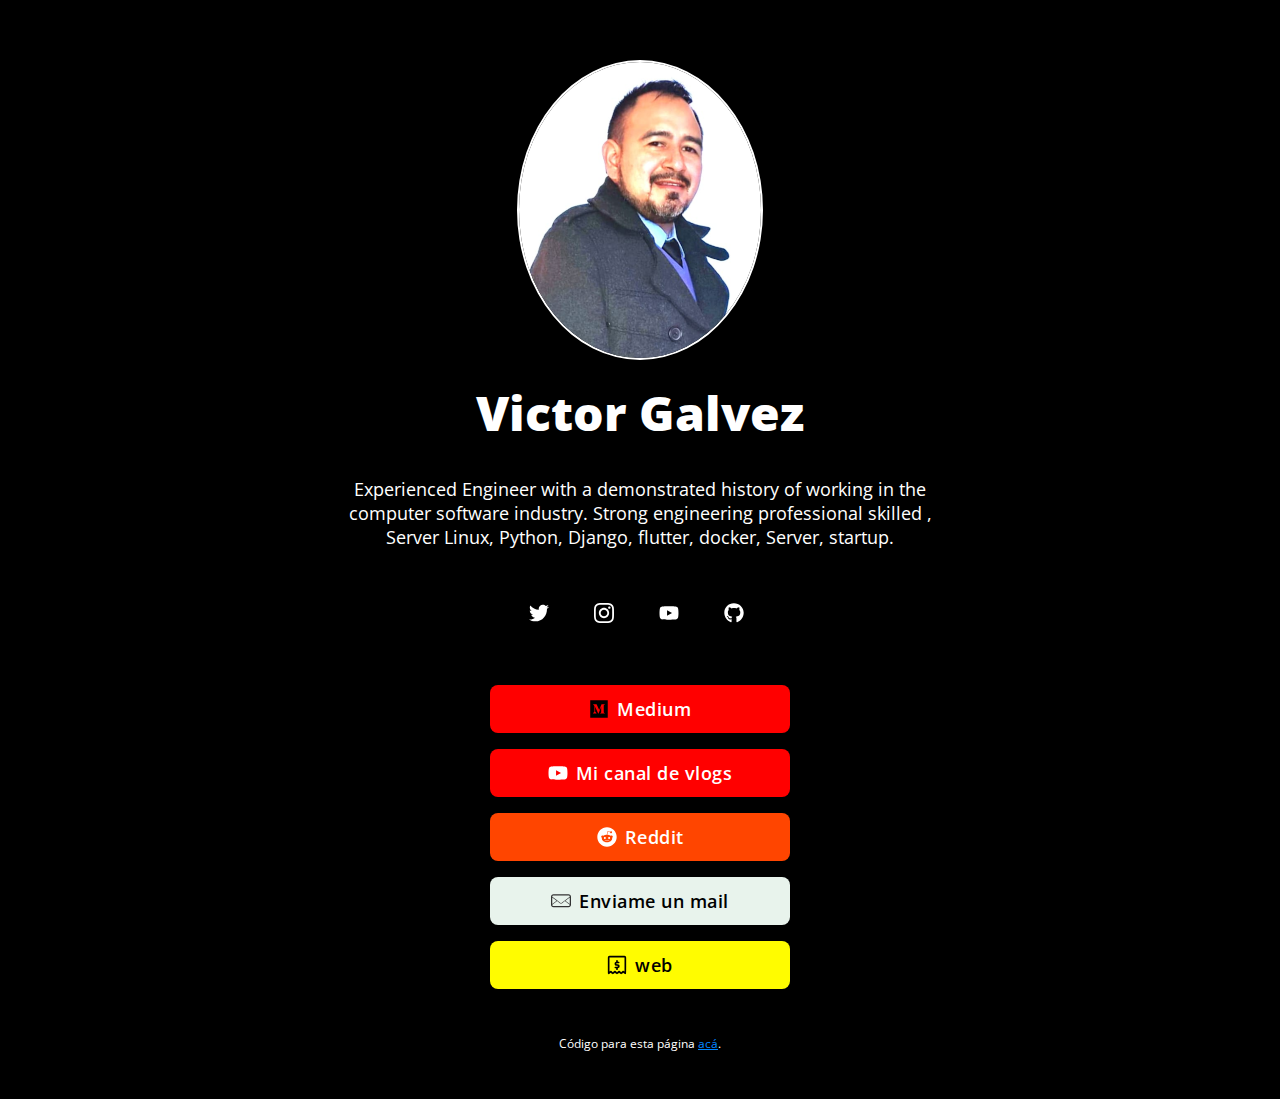
<file: index.html>
<!DOCTYPE html>
<html lang="en">
<head>

  <!-- Page Information
  –––––––––––––––––––––––––––––––––––––––––––––––––– -->
  <meta charset="utf-8">
  <title>Victor Galvez</title>
  <meta name="description" content="">
  <meta name="author" content="">

  <!-- Mobile Specific Metas
  –––––––––––––––––––––––––––––––––––––––––––––––––– -->
  <meta name="viewport" content="width=device-width, initial-scale=1">

  <!-- FONT
  –––––––––––––––––––––––––––––––––––––––––––––––––– -->
  <link href="https://fonts.googleapis.com/css?family=Open+Sans:400,600,800&display=swap" rel="stylesheet">

  <!-- CSS
  –––––––––––––––––––––––––––––––––––––––––––––––––– -->
  <link rel="stylesheet" href="css/normalize.css">
  <link rel="stylesheet" href="css/skeleton-dark.css">
  <link rel="stylesheet" href="css/brands.css">

  <!-- Favicon
  –––––––––––––––––––––––––––––––––––––––––––––––––– -->
  <link rel="icon" type="image/png" href="images/avatar.png">

</head>
<body>

  <!-- Primary Page Layout
  –––––––––––––––––––––––––––––––––––––––––––––––––– -->
  <div class="container">
    <div class="row">
      <div class="column" style="margin-top: 10%">
        <!-- Your Image Here -->
        <style>
          img.avatar {
            border: 2px solid white;
            border-radius: 50%;
          }
          a.small {
            background: #1DA1F2;
            border-radius: 50px;
            font-size: 18px;
            text-align: center;
            text-decoration: none;
            height: 48px;
            padding: 0 16px;
            text-align: center;
            vertical-align: middle;
            font-size: 18px;
            width: 300px;
            font-weight: 600;
            line-height: 48px;
            letter-spacing: 0.5px;
            background-color: transparent;
            border-radius: 8px;
            cursor: pointer;
            box-sizing: border-box;
          }
        .acuity-embed-button-local {
          background: #3177ca;
          padding: 8px 12px;
          border: 0;
          border-radius: 4px;
          text-decoration: none;
          display: inline-block;
          text-decoration: none;
          height: 48px;
          padding: 0 16px;
          text-align: center;
          vertical-align: middle;
          font-size: 18px;
          width: 300px;
          font-weight: 600;
          line-height: 48px;
          letter-spacing: 0.5px;
          white-space: nowrap;
          background-color: transparent;
          border-radius: 8px;
          cursor: pointer;
          box-sizing: border-box;
          color: #FFFFFF;
          background-color: #0A66C2
        }
        .acuity-embed-button-local:hover,
        .acuity-embed-button-local:hover:before {
          content: 'TEXTO DE EJEMPLO';
          white-space: initial; }

        .acuity-embed-button-local:focus {
          filter: brightness(90%);
          color: inherit; }
          footer {
            text-align: center;
            padding: 3px;
            color: white;
            font-size: 12px;
          }
        </style>
        <img src="images/avatar.png" srcset="images/avatar@2x.png 2x" class="avatar">


        <!-- Your Name -->
        <h1>Victor Galvez</h1>

        <!-- Short Bio -->
        <p>Experienced Engineer with a demonstrated history of working in the computer software industry. Strong engineering professional skilled , Server Linux, Python, Django, flutter, docker, Server, startup.</p>

        <!-- Replace # with your profile URL. Delete whatever you don't need & create your own brand styles in css/brands.css -->
        <div>
        <a class="small button-twitter" href="https://twitter.com/Victorsastoque"><img class="icon" src="icons/twitter.svg"></a>
        <a class="small button-instagram" href="https://www.instagram.com/vhgalvezcol/"><img class="icon" src="icons/instagram.svg"></a>
        <a class="small button-youtube" href="https://www.youtube.com/vhgalvez"><img class="icon" src="icons/youtube.svg"></a>
        <a class="small button-github" href="https://github.com/vhgalvez"><img class="icon" src="icons/github.svg"></a> <br>
        </div>
        <br>
        <br>
        <a class="button button-medium" href="https://medium.com/@vhgalvez"><img class="icon" src="icons/medium.svg">Medium</a> <br>
        <a class="button button-youtube" href="https://youtube.com/vhgalvez"><img class="icon" src="icons/youtube.svg">Mi canal de vlogs</a> <br>
        <a class="button button-reddit" href="https://www.reddit.com/user/vic_travel/"><img class="icon" src="icons/reddit.svg">Reddit</a>
        <a class="button button-mail" href="mailto:vhgalvez@gmail.com"><img class="icon" src="icons/mail.svg">Enviame un mail</a> <br>
        <a class="button button-web" href="web_01.html"><img class="icon" src="icons/dollar.svg">web</a> <br>
        <br>
        <footer>
        <p>Código para esta página <a href="https://github.com/vhgalvez/Victor_Galvez">acá</a>.</p>
        </footer>
      </div>
    </div>
  </div>

<!-- Global site tag (gtag.js) - Google Analytics -->
<script async src="https://www.googletagmanager.com/gtag/js?id=G-GT1VDEY8JT"></script>
<script>
  window.dataLayer = window.dataLayer || [];
  function gtag(){dataLayer.push(arguments);}
  gtag('js', new Date());

  gtag('config', 'G-GT1VDEY8JT');
  
</script>


<!-- End Document
  –––––––––––––––––––––––––––––––––––––––––––––––––– -->
</body>
</html>
</file>
<file: css/skeleton-dark.css>
/*
* littlelink V1
* https://littlelink.com
* Free to use under the MIT license.
* http://www.opensource.org/licenses/mit-license.php
* 12/21/2019
*
* Built using:
*
* Skeleton V2.0.4
* Copyright 2014, Dave Gamache
* www.getskeleton.com
* Free to use under the MIT license.
* http://www.opensource.org/licenses/mit-license.php
* 12/29/2014
*/


/* Table of contents
––––––––––––––––––––––––––––––––––––––––––––––––––
- Grid
- Base Styles
- Typography
- Links
- Code
- Spacing
- Utilities
*
* You'll find the button css in css/brands.css.
*
*/


/* Grid
–––––––––––––––––––––––––––––––––––––––––––––––––– */
.container {
  position: relative;
  width: 100%;
  max-width: 600px;
  text-align: center;
  margin: 0 auto;
  padding: 0 20px;
  box-sizing: border-box; }
.column {
  position: center;
  width: 100%;
  float: center;
  box-sizing: border-box; }

/* For devices larger than 400px */
@media (min-width: 400px) {
  .container {
    width: 85%;
    padding: 0; }
}

/* For devices larger than 550px */
@media (min-width: 550px) {
  .container {
    width: 80%; }
  .column,
  .columns {
    margin-left: 0; }
  .column:first-child,
  .columns:first-child {
    margin-left: 0; }

}


/* Base Styles
–––––––––––––––––––––––––––––––––––––––––––––––––– */
/* NOTE
html is set to 62.5% so that all the REM measurements throughout Skeleton
are based on 10px sizing. So basically 1.5rem = 15px :) */

html {
  font-size: 100%; }
body {
  background-color: #000000;
  font-size: 18px;
  line-height: 24px;
  font-weight: 400;
  font-family: "Open Sans", "HelveticaNeue", "Helvetica Neue", Helvetica, Arial, sans-serif;
  color: #FFFFFF; }


/* Typography
–––––––––––––––––––––––––––––––––––––––––––––––––– */
h1 {
  margin-top: 0;
  margin-bottom: 16px;
  font-weight: 800; }
h1 { font-size:24px; line-height: 64px; letter-spacing: 0;}


/* Larger than phablet */
@media (min-width: 550px) {
  h1 { font-size: 48px; line-height: 96px;}
}

p {
  margin-top: 0; }


/* Links
–––––––––––––––––––––––––––––––––––––––––––––––––– */
a {
  color: #0085FF; }
a:hover {
  color: #0085FF; }


/* Code
–––––––––––––––––––––––––––––––––––––––––––––––––– */
code {
  padding: .2rem .5rem;
  margin: 0 .2rem;
  font-size: 90%;
  color: #000000;
  white-space: nowrap;
  background: #F1F1F1;
  border: 1px solid #E1E1E1;
  border-radius: 4px; }
pre > code {
  display: block;
  padding: 1rem 1.5rem;
  white-space: pre; }

/* Spacing
–––––––––––––––––––––––––––––––––––––––––––––––––– */
button,
.button {
  margin-bottom: 1rem; }
input,
textarea,
select,
fieldset {
  margin-bottom: 1.5rem; }
pre,
blockquote,
dl,
figure,
p,
ol {
  margin-bottom: 2.5rem; }


/* Utilities
–––––––––––––––––––––––––––––––––––––––––––––––––– */
.u-full-width {
  width: 100%;
  box-sizing: border-box; }
.u-max-full-width {
  max-width: 100%;
  box-sizing: border-box; }
.u-pull-right {
  float: right; }
.u-pull-left {
  float: left; }


/* Misc
–––––––––––––––––––––––––––––––––––––––––––––––––– */
hr {
  margin-top: 3rem;
  margin-bottom: 3.5rem;
  border-width: 0;
  border-top: 1px solid #E1E1E1; }
</file>
<file: css/brands.css>
/*
* littlelink.io
* Skeleton V2.0.4
* Copyright 2014, Dave Gamache
* www.getskeleton.com
* Free to use under the MIT license.
* http://www.opensource.org/licenses/mit-license.php
* 12/29/2014
*/

/*
* Built using on:
* Skeleton V2.0.4
* Copyright 2014, Dave Gamache
* www.getskeleton.com
* Free to use under the MIT license.
* http://www.opensource.org/licenses/mit-license.php
* 12/29/2014
*/


/* Table of contents
––––––––––––––––––––––––––––––––––––––––––––––––––

- Buttons
- Brand Styles

*/

/* Buttons
–––––––––––––––––––––––––––––––––––––––––––––––––– */
.button {
  display: inline-block;
  text-decoration: none;
  height: 48px;
  padding: 0 16px;
  text-align: center;
  vertical-align: middle;
  font-size: 18px;
  width: 300px;
  font-weight: 600;
  line-height: 48px;
  letter-spacing: 0.5px;
  white-space: nowrap;
  background-color: transparent;
  border-radius: 8px;
  cursor: pointer;
  box-sizing: border-box; }

/* Efecto de movimiento */
.button:hover {
  filter: brightness(80%);
  transition: 0.4s;
  padding-right: 24px;
  padding-left:8px;
}

/* Efecto para description */
.button:hover:before {
  border: none;
  color: white;
  position: absolute;
  padding: 0px 35px;
  width: 400px;
  height: auto;
  word-spacing: 3px;
  text-align: left;
  text-decoration: none;
  line-height: 1.3;
  display: block;
  font-size: 18px;
  margin: 0px 280px;
  cursor: pointer;
  vertical-align: middle;
}

/* Brand Icons
–––––––––––––––––––––––––––––––––––––––––––––––––– */

.icon {
  padding: 0px 8px 3.5px 0px;
  vertical-align: middle;
  width: 20px;
  height: 20px;
}


/* Brand Styles
–––––––––––––––––––––––––––––––––––––––––––––––––– */
/* Slack */
.button.button-slack {
  color: #FFFFFF;
  background-color: #7b16ff }
.button.button-slack:hover,
.button.button-slack:hover:before {
  content: 'TEXTO DE EJEMPLO';
  white-space: initial; }

/* Kit */
.button.button-kit {
  color: #FFFFFF;
  background-color: #10c694 }
.button.button-kit:hover,
.button.button-kit:hover:before {
    content: 'TEXTO DE EJEMPLO';
    white-space: initial; }

/* YouTube */
.button.button-youtube {
  color: #FFFFFF;
  background-color: #FF0000 }
.button.button-youtube:hover,
.button.button-youtube:hover:before {
    content: 'Mi canal de Youtube';
    white-space: initial; }

/* Slides */
.button.button-slides {
  color: #FFFFFF;
  background-color: #212c3d }
.button.button-slides:hover,
.button.button-slides:hover:before {
    content: 'TEXTO DE EJEMPLO.';
    white-space: initial; }

/* Mercha */
.button.button-mercha {
  color: #000000;
  background-color: #fffc00 }
.button.button-mercha:hover,
.button.button-mercha:hover:before {
    content: 'TEXTO DE EJEMPLO';
    white-space: initial; }

/* Reddit */
.button.button-reddit {
  color: #FFFFFF;
  background-color: #FF4500 }
.button.button-reddit:hover,
.button.button-reddit:hover:before {
    content: 'TEXTO DE EJEMPLO.';
    white-space: initial; }

/* Mail */
.button.button-mail {
  color: #000000;
  background-color: #E8F3EC }
.button.button-mail:hover,
.button.button-mail:hover:before {
    content: 'Enviar Email';
    white-space: initial; }

/* Ko-Fi */
.button.button-kofi {
  color: #FFFFFF;
  background-color: #ff5500 }
.button.button-kofi:hover,
.button.button-kofi:hover:before {
    content: 'TEXTO DE EJEMPLO';
    white-space: initial; }

/* Mercha */
.button.button-web {
  color: #000000;
  background-color: #fffc00 }
.button.button-web:hover,
.button.button-web:hover:before {
    content: 'Web Informacion';
    white-space: initial; }

    /* medium */
.button.button-medium {
  color: #FFFFFF;
  background-color: #FF0000 }
.button.button-medium:hover,
.button.button-medium:hover:before {
    content: 'Medium aportes a la comunidad de Desarolladores';
    white-space: initial; }
</file>
